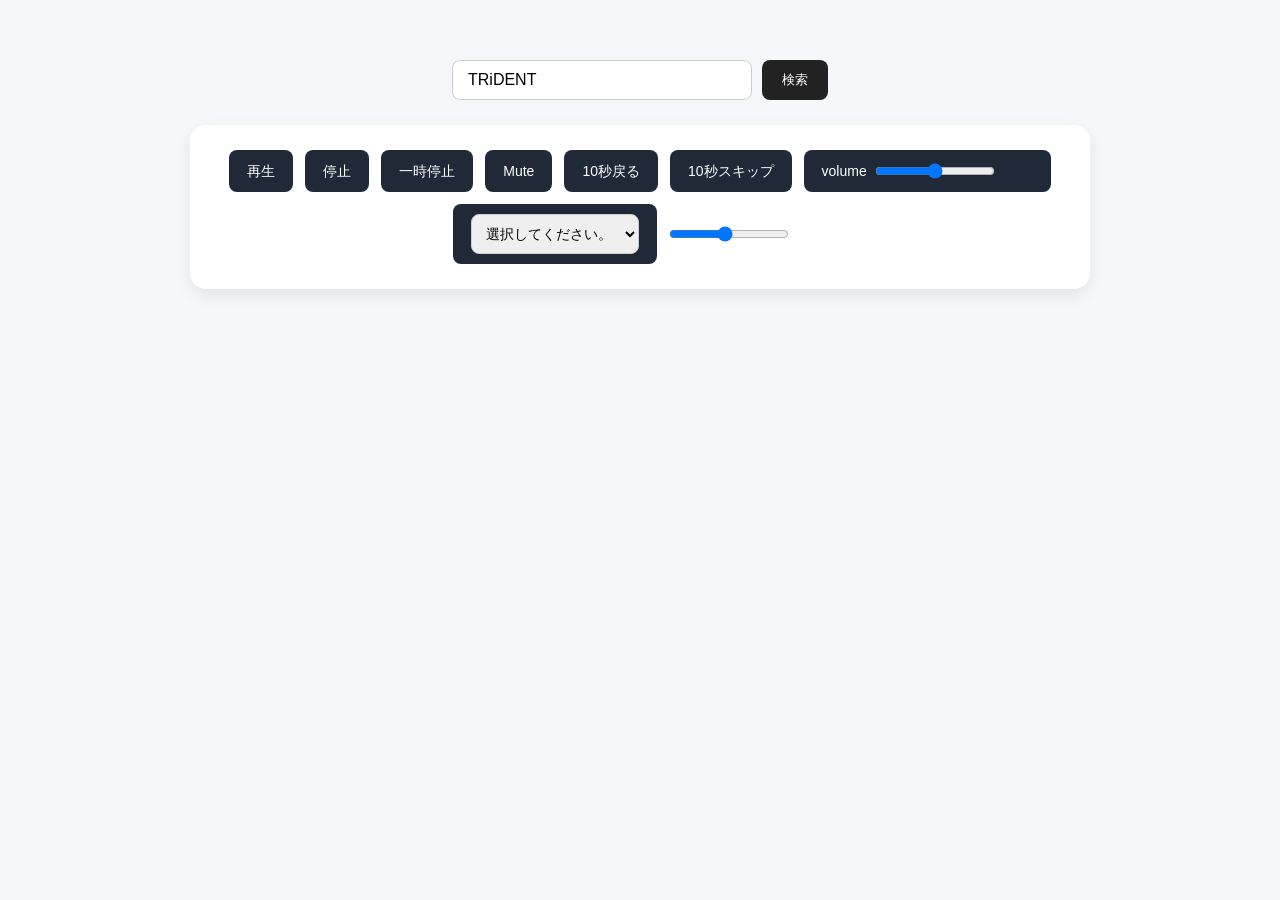
<file: index.html>
<!DOCTYPE html>
<html lang="ja">

<head>
    <meta charset="UTF-8">
    <meta name="viewport" content="width=device-width, initial-scale=1.0">
    <link rel="stylesheet" href="style.css">
    <title>YoutubePlayer</title>
</head>

<body>

    <body>
        <!-- 1. The <iframe> (and video player) will replace this <div> tag. -->
        <!-- 1. ここの<div>タグがYoutubeの<iframe>に置き換わる。 -->
        <div id="player"></div>
        <form>
            <input type="search" id="ytSearch" value="TRiDENT" />
            <button id="searchBtn">検索</button>
        </form>
        <nav>
            <ul>
                <li id="doplay">再生</li>
                <li id="stop">
                    停止
                </li>
                <li id="pause">
                    一時停止</li>
                <li id="mute">Mute</li>
                <li id="back10s">
                    10秒戻る
                </li>
                <li id="forward10s">
                    10秒スキップ
                </li>
                <li>
                    <label>
                        volume
                        <input type="range" id="volume" min="0" max="100" value="50">
                        <span id="volumeNum"></span>
                    </label>
                </li>
                <li>
                    <select id="MovieId" class="ytMovie" name="ytMovie">
                        <option selected>選択してください。</option>
                    </select>
                </li>


                <label>
                    <input type="range" id="doSpeed" name="speed" min="0.25" max="2" value="1" step="0.1">
                    <span id="speedNum"></span>
                </label>
            </ul>
        </nav>


        <script>
            // 2. This code loads the IFrame Player API code asynchronously.
            // 2. 変数tagにscriptタグを作って入れる。Element=要素、Attrubute=属性
            var tag = document.createElement('script');

            tag.src = 'https://www.youtube.com/iframe_api';
            var firstScriptTag = document.getElementsByTagName('script')[0];
            firstScriptTag.parentNode.insertBefore(tag, firstScriptTag);

            // 3. This function creates an <iframe> (and YouTube player)
            //    after the API code downloads.
            // 3. APIのコードを読み込んでから、この関数を<iframe>内に影響させる。
            var player;
            let youtubeId = 'TPnJYJjo7Sw';
            function onYouTubeIframeAPIReady() {
                player = new YT.Player('player', {
                    height: '360',
                    width: '640',
                    videoId: youtubeId,
                    playerVars: {
                        //③パラメータの設定
                        playsinline: 1,
                        controls: 0
                    },
                    events: {
                        onReady: onPlayerReady, //エラーで効かない。
                        // onStateChange: onPlayerStateChange
                    }
                });
            }

            // 4. The API will call this function when the video player is ready.
            // 4. このAPIは、video playderが準備でしたら、この関数を呼び出します。
            function onPlayerReady(event) {
                event.target.playVideo();
                let currentVol = 5;
                event.target.setVolume(currentVol);
                document.querySelector('#volume').value = currentVol;
                document.querySelector('#volumeNum').textContent = currentVol;
                stopVideo();
            }

            // 5. The API calls this function when the player's state changes.
            //    The function indicates that when playing a video (state=1),
            //    the player should play for six seconds and then stop.
            /* 5. video playerのステート（状態）が変更されたら、この関数を呼び出す。
          動画を再生するときの設定は、state=1にしておきます。
          プレイヤーは、6000ミリ秒後に終了します。 */
            var done = false;
            function onPlayerStateChange(event) {
                if (event.data == YT.PlayerState.PLAYING && !done) {
                    setTimeout(stopVideo, 6000);
                    done = true;
                }
            }
            //停止関数
            function stopVideo() {
                player.stopVideo();
            }

            let stopBtn = document.getElementById('stop');
            stopBtn.addEventListener('click', function () {
                stopVideo();
            })


            //play the video
            function playTheVideo() {
                player.playVideo();
            }

            let doplayBtn = document.getElementById('doplay');
            doplayBtn.addEventListener("click", function () {
                playTheVideo();
            })

            //pause the video
            function pauseTheVideo() {
                player.pauseVideo();
            }
            let pauseBtn = document.getElementById('pause');
            pauseBtn.addEventListener("click", function () {
                pauseTheVideo();
            })

            //mute the video
            function muteTheVideo() {
                if (player.isMuted()) {
                    player.unMute();
                } else {
                    player.mute();
                }
            }
            let muteBtn = document.getElementById('mute');
            muteBtn.addEventListener("click", function () {
                muteTheVideo();
                if (player.isMuted()) {
                    muteBtn.textContent = "UnMute";
                } else {
                    muteBtn.textContent = "Mute";
                }
            })

            //back 10s
            function back10s() {
                let currentTime = player.getCurrentTime();
                player.seekTo(currentTime - 10, true);
            }
            let back10sBtn = document.getElementById('back10s');
            back10sBtn.addEventListener("click", function () {
                back10s();
            })

            //forward 10s
            function forward10s() {
                let currentTime = player.getCurrentTime();
                player.seekTo(currentTime + 10, true);
            }
            let forward10sBtn = document.getElementById('forward10s');
            forward10sBtn.addEventListener("click", function () {
                forward10s();
            })

            //volume control
            function volumeFn(vol) {
                let currentVol = player.getVolume();
                player.setVolume(vol);
            }
            let volumeBtn = document.getElementById('volume');
            let volumeTxt = document.querySelector('#volumeNum');
            volumeBtn.addEventListener("input", function () {
                let vol = volumeBtn.value;
                volumeTxt.textContent = vol;
                volumeFn(vol);
            })

            //movie change
            function changeMovie(movieId) {
                player.loadVideoById(movieId);
            }
            let movieSelect = document.getElementById('MovieId');
            movieSelect.addEventListener("change", function () {
                let movieId = movieSelect.value;
                if (movieId !== "選択してください。") {
                    changeMovie(movieId);
                }
            })

            let movieid = document.querySelector('#MovieId');
            movieid.addEventListener('change', function () {
                youtubeId = movieid.value;
                //プレイヤー削除
                player.destroy();
                onYouTubeIframeAPIReady();
            });



            // function playSpeed(num) {
            //     //setPlaybackRateが再生スピードをセットするメソッド
            //     console.log(num);
            //     player.setPlaybackRate(num);
            //     player.playVideo();
            // }

            // //再生スピードイベント
            // let speedBtn = document.querySelector('#doSpeed');
            // speedBtn.addEventListener('change', function () {
            //     //数値でないと効かないので、文字列から数値に変換
            //     playSpeed(parseFloat(speedBtn.speed.value));
            // });

            function playSpeed(num) {
                player.setPlaybackRate(num);
            }
            let speedBtn = document.querySelector('#doSpeed');
            speedBtn.addEventListener('change', function () {
                playSpeed(parseFloat(speedBtn.speed.value));
            })

            let speedTxt = document.querySelector('#speedNum');
            speedBtn.addEventListener('input', function () {
                let speed = speedBtn.value;
                speedTxt.textContent = speed;
            })

        </script>

        <script>
            const USE_LOCAL = true; // 開発中はtrue、本番APIを叩きたいときはfalse
            const selectvideo = document.querySelector(".ytMovie");

            const ytSearch = function (val) {
                const key = 'AIzaSyBtpCDNdFsQxj29wmDEeR2nT3ShVraM0lA'; //自分のキーに書き換えます。
                const num = 10;
                const part = 'snippet';
                const type = 'video';
                const query = val;
                const apiUrl = `https://www.googleapis.com/youtube/v3/search?type=${type}&part=${part}&maxResults=${num}&key=${key}&q=${query}&playsinline=1`;

                const localUrl = './data/sample.json';

                fetch(USE_LOCAL ? localUrl : apiUrl)
                    .then((data) => data.json())
                    .then((obj) => {
                        for (let movie of obj["items"]) {
                            //各videoIdとタイトルを取得
                            // console.log(movie["id"]["videoId"]);
                            // console.log(movie["snippet"]["title"]);
                            const ytId = movie["id"]["videoId"];
                            const ytTitle = movie["snippet"]["title"];
                            //optionを作成して、videoIdとtitleを所定の場所に設置し、要素を追加していく。
                            const optionTag = document.createElement('option');
                            optionTag.textContent = ytTitle;
                            optionTag.setAttribute('value', ytId);
                            selectvideo.appendChild(optionTag);
                        }
                    });
            }


            const ytSearchBtn = document.querySelector('#searchBtn');
            ytSearchBtn.addEventListener('click', function (e) {
                const ytSearchVal = document.querySelector('#ytSearch').value;
                console.log(ytSearchVal); //検索フォームの値を取得

                e.preventDefault(); //検索ボタンの送信をストップしておく。


                ytSearch(ytSearchVal);
            });


        </script>

    </body>

</html>
</file>
<file: style.css>
@charset "UTF-8";

/* body {
    font-family: Arial, Helvetica, sans-serif;
    background-color: #87CEEB;
    font-size: 18px;
    text-align: center;
}

ul {
    display: inline-block;
    list-style-type: none;
    margin: 0;
    padding: 0;
}

li {
    width: 300px;
    border: 1px solid black;
    padding: 8px 12px;
    margin-bottom: 10px;
} */

* {
    margin: 0;
    padding: 0;
    box-sizing: border-box;
}

body {
    font-family: Arial, sans-serif;
    background: #f5f7fa;
    color: #333;
    padding: 30px;
    line-height: 1.6;
}

#player {
    display: flex;
    justify-content: center;
    margin: 0 auto 30px;
    max-width: 640px;
    box-shadow: 0 8px 20px rgba(0, 0, 0, 0.12);
    border-radius: 12px;
    overflow: hidden;
}

form {
    display: flex;
    justify-content: center;
    gap: 10px;
    margin-bottom: 25px;
}

#ytSearch {
    width: 300px;
    padding: 10px 15px;
    border: 1px solid #ccc;
    border-radius: 8px;
    font-size: 16px;
}

#searchBtn {
    padding: 10px 20px;
    border: none;
    background: #222;
    color: white;
    border-radius: 8px;
    cursor: pointer;
    transition: 0.3s;
}

#searchBtn:hover {
    background: #444;
}

nav {
    max-width: 900px;
    margin: 0 auto;
    background: white;
    padding: 25px;
    border-radius: 16px;
    box-shadow: 0 6px 16px rgba(0, 0, 0, 0.08);
}

nav ul {
    display: flex;
    flex-wrap: wrap;
    gap: 12px;
    list-style: none;
    justify-content: center;
    align-items: center;
}

nav ul li {
    padding: 10px 18px;
    background: #1f2937;
    color: white;
    border-radius: 8px;
    cursor: pointer;
    transition: 0.3s;
    font-size: 14px;
}

nav ul li:hover {
    background: #374151;
    transform: translateY(-2px);
}

input[type="range"] {
    width: 120px;
    cursor: pointer;
}

select {
    padding: 10px;
    border-radius: 8px;
    border: 1px solid #ccc;
    font-size: 14px;
}

label {
    display: flex;
    align-items: center;
    gap: 8px;
    font-size: 14px;
}

#volumeNum,
#speedNum {
    min-width: 30px;
    font-weight: bold;
}
</file>
